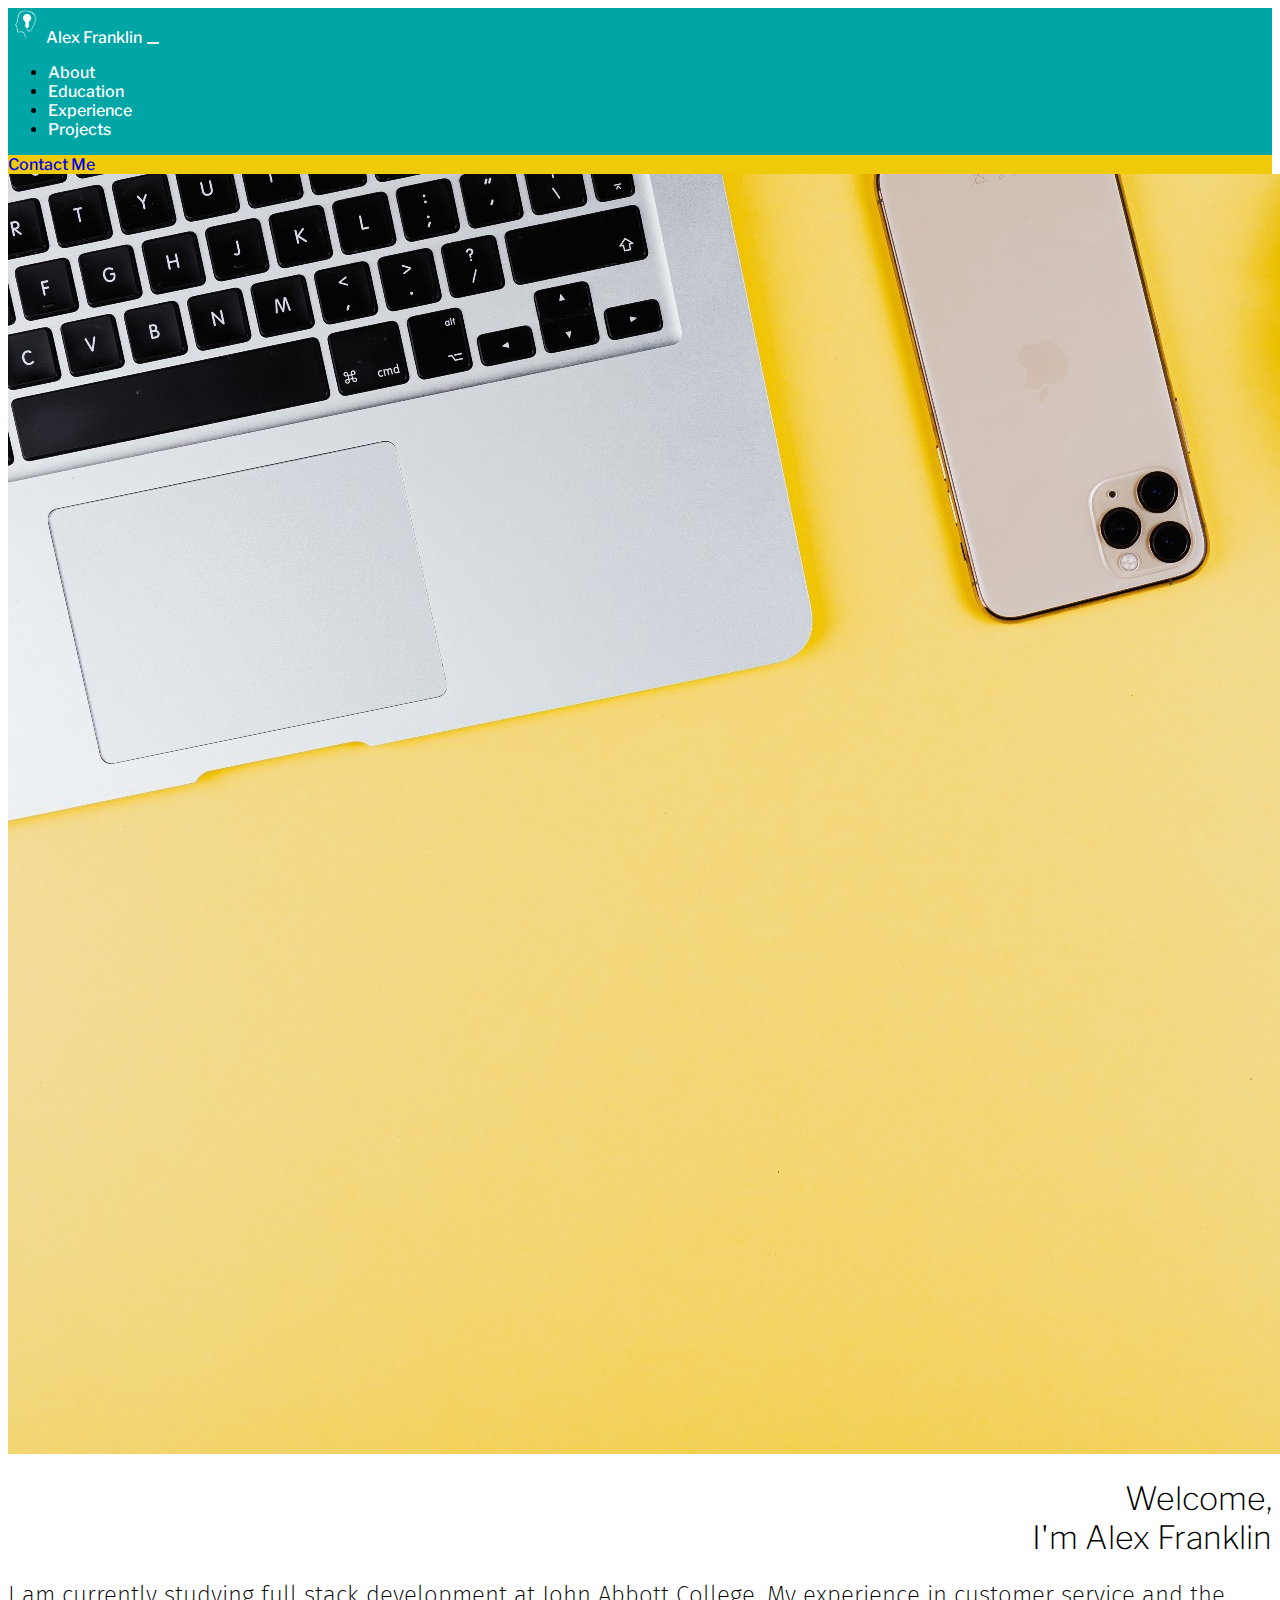
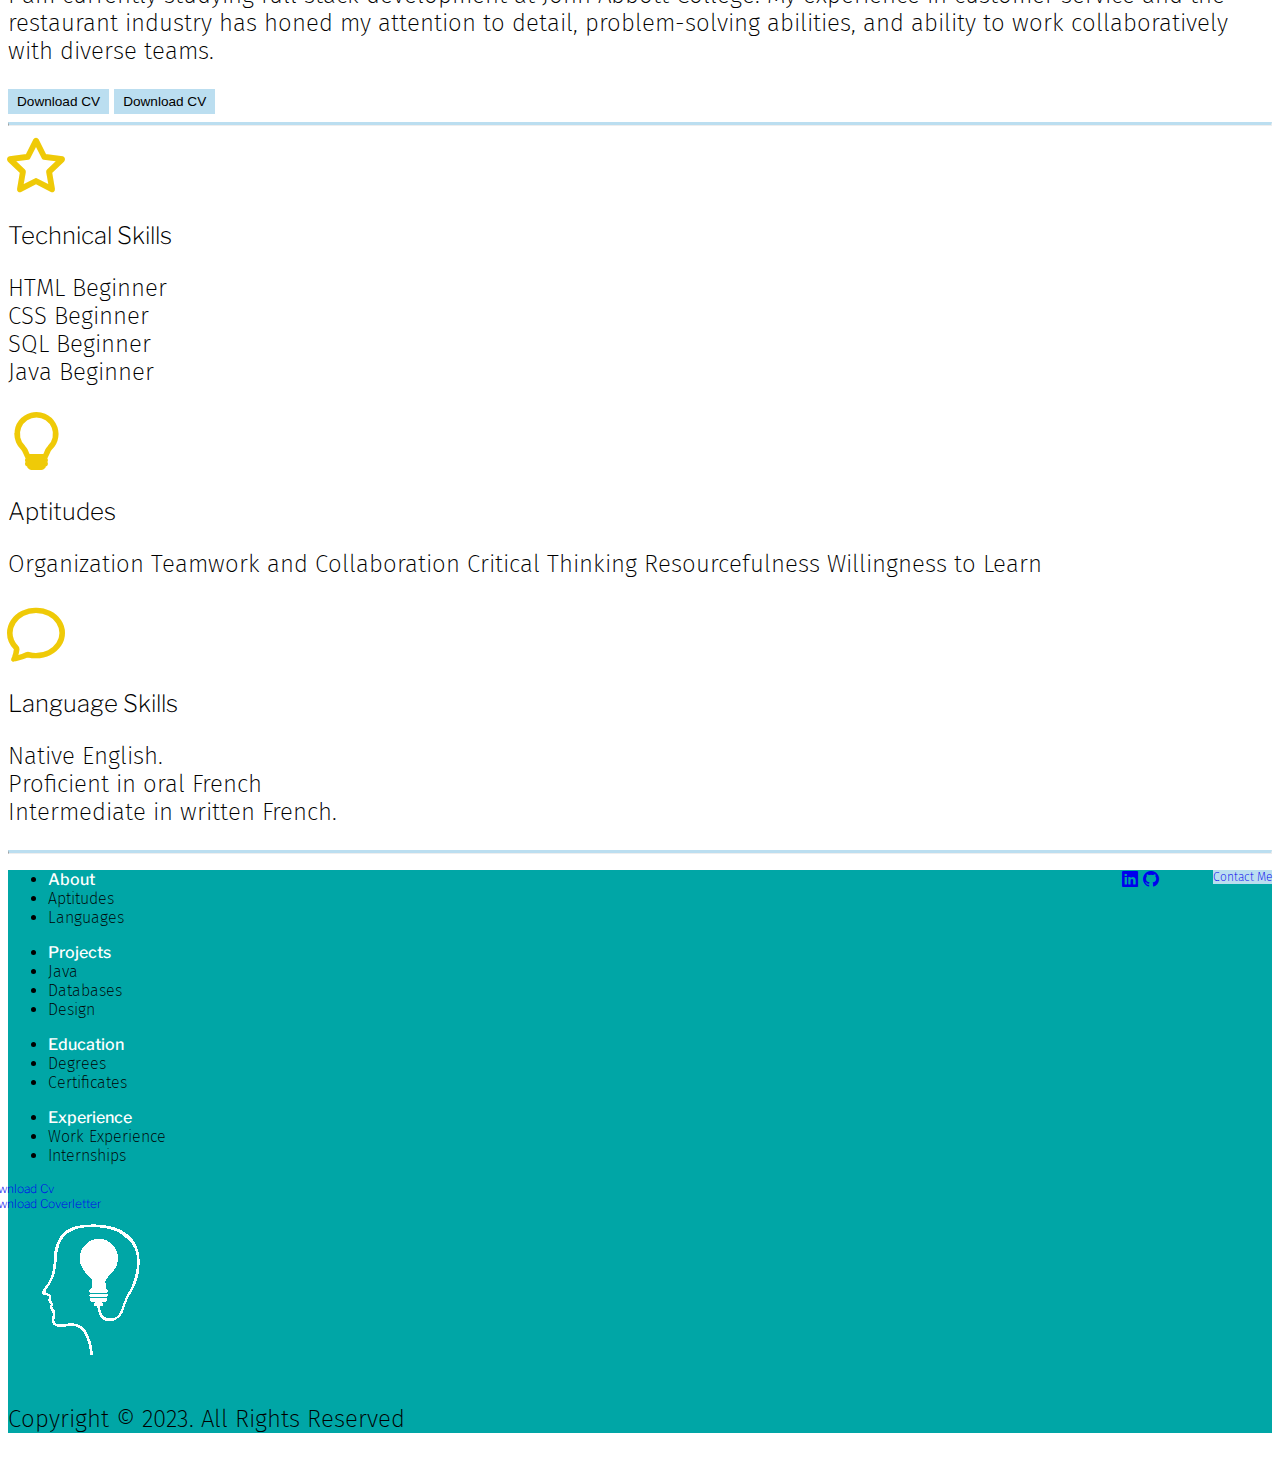
<file: index.html>
<!doctype html>
<html lang="en">

<head>
    <meta charset="utf-8">
    <meta name="viewport" content="width=device-width, initial-scale=1">
    <title>Alex Franklin</title>
    <link href="https://cdn.jsdelivr.net/npm/bootstrap@5.3.0-alpha3/dist/css/bootstrap.min.css" rel="stylesheet"
        integrity="sha384-KK94CHFLLe+nY2dmCWGMq91rCGa5gtU4mk92HdvYe+M/SXH301p5ILy+dN9+nJOZ" crossorigin="anonymous">
    <link rel="stylesheet" href="https://cdn.jsdelivr.net/npm/bootstrap-icons@1.10.5/font/bootstrap-icons.css">

    <link rel="stylesheet" href="Styles/styles.css">

</head>



<!-- HEADER -->


<body>
    <header id="header">
        <nav class="navbar navbar-expand-md">
            <div class="container-fluid">
                <a class="navbar-brand" href="index.html"><img src="Images/WhiteLogoSolo.png" alt="Logo" width="35"
                        class="d-inline-block align-text-top active" aria-current="page">
                    Alex Franklin</a>
                <button class="navbar-toggler " type="button" data-bs-toggle="collapse"
                    data-bs-target="#navBarMainHeader" aria-controls="navBarMainHeader" aria-expanded="false"
                    aria-label="Toggle navigation">
                    <span class="navbar-toggler-icon"></span>
                </button>
                <div class="collapse navbar-collapse" id="navBarMainHeader">
                    <ul class="navbar-nav ms-auto">
                        <li class="nav-item">
                            <a class="nav-link" href="#">About</a>
                        </li>
                        <li class="nav-item">
                            <a class="nav-link" href="education.html">Education</a>
                        </li>
                        <li class="nav-item">
                            <a class="nav-link" href="#">Experience</a>
                        </li>
                        <li class="nav-item">
                            <a class="nav-link" href="#">Projects</a>
                        </li>
                    </ul>
                    <a href="mailto:alexandra.a.franklin@gmail.com" class="text-black">
                        <div id="nav-btn" class="btn rounded-pill">Contact Me</div>
                    </a>
                </div>
            </div>
        </nav>
    </header>

    <main class="container-fluid mt-10">
        <div class="row m-lg-5 m-md-4  m-sm-3 m-2 ">



            <!-- Image  -->

            <div class="col-12 col-md-6">
                <img src="Images/imgCV.jpg" alt="Yellow background with laptop, headphones, and phone"
                    class="img-fluid">
            </div>






            <!-- text  -->
            <div class="col-12 col-md-6 order-md-first">
                <div class="row intro">
                    <h1 class="col-12 index-h1"> Welcome, <br> I'm Alex Franklin</h1>
                </div>
                <div class="row">
                    <p class="col-12 text-end"> I am currently studying full stack development at John Abbott College.
                        My experience in customer service and the restaurant industry
                        has honed my attention to detail, problem-solving abilities, and ability to work collaboratively
                        with diverse teams. </p>
                </div>
                <div class="row">
                    <div class="col-12 d-none d-md-block text-end">
                        <button class="btn blue-btn rounded-pill">Download
                            CV</button>
                        <button class="btn blue-btn rounded-pill">Download CV</button>

                    </div>
                </div>
            </div>


            <!-- Skills and Aptitudes -->
            <div class="row mt-md-5 mt-sm-4 mt-3 text-center">
                <hr class="d-xs-block d-sm-block d-md-none d-lg-none d-xl-none d-xxl-none blue-hr">
                <div class="col-12 col-md-4">
                    <i class="bi bi-star skills-icon"></i>
                    <h2>Technical Skills</h2>
                    <p> HTML Beginner <br> CSS Beginner <br>SQL Beginner <br> Java Beginner <br>
                    </p>
                </div>
                <div class="col-6 col-md-4">
                    <i class="bi bi-lightbulb skills-icon"></i>
                    <h2>Aptitudes</h2>
                    <p>Organization
                        Teamwork and Collaboration
                        Critical Thinking
                        Resourcefulness
                        Willingness to Learn
                    </p>
                </div>
                <div class="col-6 col-md-4">
                    <i class="bi bi-chat skills-icon "></i>
                    <h2>Language Skills</h2>
                    <p>Native English. <br> Proficient in oral French <br> Intermediate in written French.
                    </p>
                </div>
                <hr class="mt-3 d-xs-block d-sm-block d-md-none d-lg-none d-xl-none d-xxl-none blue-hr">

            </div>

        </div>
    </main>


    <!-- FOOTER -->

    <footer class="footer">
        <div class="container-fluid">


            <!-- Row 1 - content  -->
            <div class="row mt-md-2 mt-3 pt-3">


                <!-- contact, social icons  -->
                <div class="col-3 col-md-3 order-md-last">
                    <div class="row">
                        <div class="col-12">
                            <div class="btn text-black d-block rounded-pill blue-btn mb-1 mb-md-2"><a
                                    href="mailto:alexandra.a.franklin@gmail.com" class="text-black">Contact
                                    Me</a></div>
                        </div>
                    </div>

                    <!-- icons  -->
                    <div class="col-12 text-center ">

                        <div class="container-fluid logo-links">

                            <a href="https://www.linkedin.com/" title="LinkedIn"><i
                                    class="bi bi-linkedin text-white ml-0 fa-xs fa-sm fa-md fa-lg fa-xl fa-xxl"></i></a>
                            <a href="https://github.com/" title="Github"><i
                                    class="bi bi-github text-white mr-0 fa-xs fa-sm fa-md fa-lg fa-xl fa-xx"></i></a>
                        </div>




                    </div>

                </div>


                <!-- hidden - navigation -->
                <nav class="col-2 col-md-6 d-none d-md-block">
                    <div class="row">
                        <ul class="col-3 list-unstyled text-white">
                            <li class="nav-item "><a href="#" class="nav-link">About</a></li>
                            <li class="nav-item">Aptitudes</li>
                            <li class="nav-item">Languages</li>
                        </ul>

                        <ul class="col-3 list-unstyled text-white">
                            <li class="nav-item "><a href="#" class="nav-link">Projects</a> </li>
                            <li class="nav-item ">Java</li>
                            <li class="nav-item ">Databases</li>
                            <li class="nav-item ">Design</li>
                        </ul>

                        <ul class="col-3 list-unstyled text-white">
                            <li class="nav-item "><a href="education.html" class="nav-link">Education</a></li>
                            <li class="nav-item ">Degrees</li>
                            <li class="nav-item ">Certificates</li>
                        </ul>

                        <ul class="col-3 list-unstyled text-white">
                            <li class="nav-item "><a href="#" class="nav-link">Experience</a></li>
                            <li class="nav-item ">Work Experience</li>
                            <li class="nav-item ">Internships</li>
                        </ul>


                    </div>
                </nav>


                <!-- cv, coverletter, logo -->
                <div class="col-7 col-md-3  order-md-first ms-auto">
                    <div class="row">
                        <div
                            class="col-9 col-md-7 col-lg-8 col-xl-9 text-end text-md-start download-links align-middle">
                            <a href="#" class="link-light dl-document align-middle">Download Cv</a> <br>
                            <a href="#" class="link-light dl-document align-middle">Download Coverletter</a>

                        </div>

                        <div
                            class=" col-3 col-md-5 col-lg-4 col-xl-3 order-md-first logo-div text-end text-md-start align-middle">
                            <a href="index.html"><img src="Images/WhiteLogoSolo.png"
                                    alt="white logo, head with lightbulb" class="img-fluid">
                            </a>
                        </div>
                    </div>

                </div>
            </div>





            <!-- row 2 - copyright  -->
            <div class="row">

                <div class="col-12">
                    <p class="text-center mt-5 fs-6 text-white copyright">Copyright &copy; 2023. All Rights Reserved</p>
                </div>
            </div>





        </div>
    </footer>






    <script src="https://cdn.jsdelivr.net/npm/bootstrap@5.3.0-alpha3/dist/js/bootstrap.bundle.min.js"
        integrity="sha384-ENjdO4Dr2bkBIFxQpeoTz1HIcje39Wm4jDKdf19U8gI4ddQ3GYNS7NTKfAdVQSZe"
        crossorigin="anonymous"></script>
</body>

</html>
</file>
<file: Styles/styles.css>
@import url('https://fonts.googleapis.com/css2?family=Fira+Sans:wght@200&family=Libre+Franklin:wght@200;500&display=swap');

/* font-family: 'Fira Sans', sans-serif;
font-family: 'Libre Franklin', sans-serif; */

body {
    font-family: 'Fira Sans', sans-serif;
    font-weight: 200;
}

h1, h2, h3, .dl-document {
    font-family: 'Libre Franklin', sans-serif;
    font-weight: 200;
}
 .nav-link, .navbar-brand {
    color: #ffffff;
 }
.navbar-brand, .nav-link, #nav-btn, #nav-btn-edu {
    font-family: 'Libre Franklin', sans-serif;
    font-weight: 500;

}

footer .nav-link {
    margin-bottom: 0px;
}

footer .btn {
    font-size: .75em;
    margin: auto;
}

main .btn {
font-size: .85em;
padding: 5px 9px;

}

.blue-btn {
    background-color: #BBDEF0;
    border: none;
}

.blue-btn:hover, #nav-btn, #nav-btn-edu  {
    background-color: #EFCA08;
    
}



#nav-btn:hover {
    background-color: #BBDEF0;
}

#nav-btn-edu:hover {
    background-color: #BBDEF0;
}

footer .logo {
    width: 75px;
   margin-right: auto;
}

h1, .aec-h2 {
    text-align: start;
}

main .bi {
    color: #EFCA08;
}


header, footer {
    background-color: #00A6A6;
}

a {
    text-decoration: none;
}

a:hover {
    font-weight: 700;
}


.download-links {
   align-items: center;
    font-size: .75em;
}

.skills-icon {
    font-size: 3em;

    -webkit-text-stroke: 2px;
}

.edu-icon {
    font-size: 2em;

    -webkit-text-stroke: 1px;
}

.yellow-hr {
    border-top: 3px solid #EFCA08; 
    margin-left: 30px;
    margin-right: 30px;
}


.blue-hr {
    border-top: 3px solid #BBDEF0; 
}

.dl-document {
    margin-left: -25px;
}

.nav-link:hover, .navbar-brand:hover, .nav-link:focus {
    color: #EFCA08; 
}

.navbar-toggler{
    border: none;
}



h3 {
    font-size: 1.25em;
}

#edu-title {
    font-size: 5em;
}

.courses {
    align-items: center;
    margin: 60px;
}

.slick-prev:before, .slick-next:before {
    color: #EFCA08;
 }


 .btn-center {
display: flex;
justify-content: center;
align-items: center;

  }

  .btn-row {
    margin-top:  -50px;
    margin-bottom: 20px;
  }

  .project-btn:hover {
    background-color: #EFCA08;
  }

@media screen and (max-width: 867px) {
    h2 {
        font-size: 1.25em;
    }

    p {
    font-size: .8em;
    }

    main .btn {
        font-size: .65em;
        padding: 4px 7px;
        
        }

     .skills-icon {
    font-size: 2.5em;
    -webkit-text-stroke: 1px;
    }

    h3 {
        font-size: 1em;
    }

    #edu-title {
        font-size: 4em;
    }
  }



@media screen and (max-width: 767px) {
    footer .btn {
      font-size: 0.75em;
      padding: 3px 6px;
      text-align: center;
      margin: auto;

    }

    footer .logo {
        width: 50px;
    }

    h1 {
        text-align: start;
        margin-top: -50px;
        font-size: 3em;
        margin-bottom: 50px;
        margin-left: 40px;
    }
.edu-h2 {
    margin-top: 10px;
    font-size: 3em;
}

.edu-h3 {
    font-size: 1.5em;
}

    h2 {
       font-size: 1.5em;
    }

    p {
        font-size: 1.25em;
    }

    .intro {
        margin-top: -150px;
    }

    .dl-document {
        margin-left: auto;
        margin-right: -25px;
    }

  }

  @media screen and (max-width: 565px) {
    .edu-h2 {
     
        font-size: 2em;
    }
    
    .edu-h3 {
        font-size: 1.4em;
    }

    #edu-title {
        font-size: 3em;
    }

  }

  @media screen and (max-width: 519px) {
    footer .btn {
      margin: auto;

    }
    footer .bi {
        font-size: 10px;
    }


  }

  @media screen and (max-width: 485px) {

    h1 {
        font-size: 2em;
    }

    .intro {
        margin-top: -100px;
    }
    h2 {
        font-size: 1.25em;
     }
 
     p {
         font-size: 1em;
     }

     .skills-icon {
        font-size: 2em;
        -webkit-text-stroke: 1px;
    }
  }

  @media screen and (max-width: 380px) {

    h1 {
        margin-bottom: 40px;
    }

  }

  @media screen and (max-width: 350px) {

    h1 {
        font-size: 1.7em;
        margin-bottom: 30px;
    }

    .intro {
        margin-top: -75px;
    }
    h2 {
        font-size: 1em;
     }
 
     p {
         font-size: .75em;
     }

     .logo{
        margin: auto;
     }
  }

  
   @media screen and (max-width: 315px) {

    h1 {
        font-size: 1.2em;
        margin-bottom: 20px;
    }

    .intro {
        margin-top: -50px;
    }
    h2 {
        font-size: .75em;
     }
 
     p {
         font-size: .5em;
     }
  }

  @media screen and (min-width: 768px) {
    footer .btn {
        float: right;
    }

    .logo-links {
        width: 91px;
        float: right;
        margin-left: -5px;
        
        }

    h1, .aec-h2 {
        text-align: end;
    }
    




  }

  @media screen and (min-width: 1092px) {

    p {
        font-size: 1.25em;
    }

    .skills-icon {
        font-size: 3.5em;
        font-weight: 900;
        -webkit-text-stroke: 2px;
    }

  }

  @media screen and (min-width: 1228px) {

    p {
        font-size: 1.5em;
    }

  }
</file>
